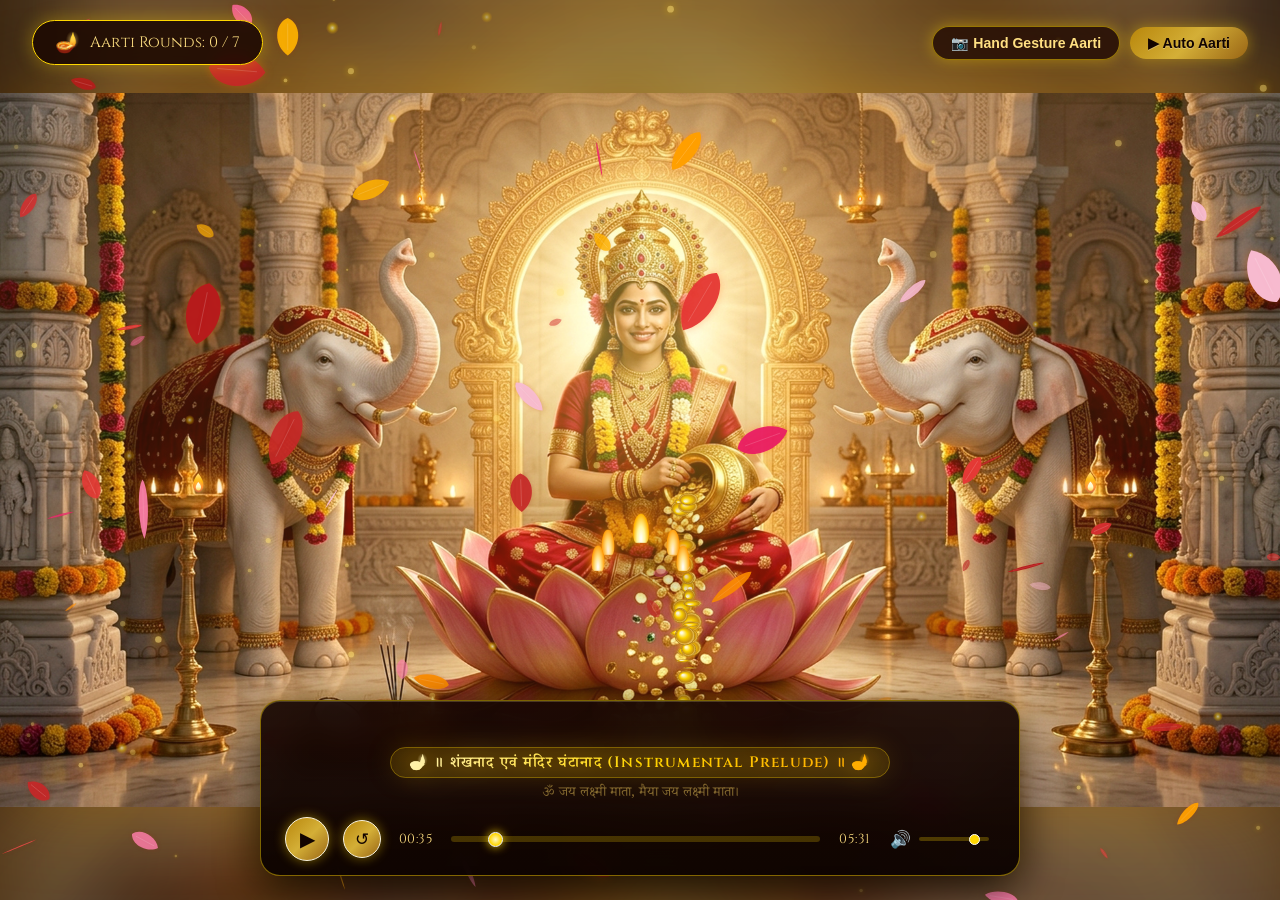
<file: preview_darshan.html>
<!DOCTYPE html>
<html lang="en">
<head>
    <meta charset="UTF-8">
    <meta name="viewport" content="width=device-width, initial-scale=1.0">
    <title>Darshan & Aarti Lyrics Preview</title>
    <link rel="preconnect" href="https://fonts.googleapis.com">
    <link rel="preconnect" href="https://fonts.gstatic.com" crossorigin>
    <link href="https://fonts.googleapis.com/css2?family=Cinzel:wght@400;600;700&family=Noto+Serif+Devanagari:wght@400;600;700&family=Rozha+One&display=swap" rel="stylesheet">
    <link rel="stylesheet" href="css/welcome.css">
    <link rel="stylesheet" href="css/curtains.css">
    <link rel="stylesheet" href="css/sanctum.css">
    <link rel="stylesheet" href="css/aarti_player.css">
    <link rel="stylesheet" href="css/aarti.css">
    <style>
        /* Force Sanctum Active for Visual Verification */
        .sanctum-sanctorum {
            opacity: 1 !important;
            pointer-events: auto !important;
        }
        .welcome-screen, .temple-curtains-stage {
            display: none !important;
        }
    </style>
</head>
<body>
    <!-- Sacred Audio Assets -->
    <audio id="shankhAudio" preload="auto">
        <source src="shankh_naad.mp3" type="audio/mpeg">
    </audio>
    <audio id="aartiAudio" preload="metadata">
        <source src="media/audio/maa-lakshmi-aarti.mp3" type="audio/mpeg">
    </audio>

    <main id="app">
        <section id="sanctumSanctorum" class="sanctum-sanctorum active">
            <!-- Fullscreen Edge-to-Edge Maa Lakshmi Darshan Presentation -->
            <div class="fullscreen-darshan-container">
                <img src="maa_lakshmi_darshan_4k.jpg" alt="" class="darshan-bg-blur" aria-hidden="true">
                <img src="maa_lakshmi_darshan_4k.jpg" 
                     srcset="maa_lakshmi_darshan_1080p.jpg 1920w, maa_lakshmi_darshan_4k.jpg 3840w"
                     sizes="100vw"
                     alt="Maa Maha Lakshmi Divine Fullscreen Darshan" 
                     class="darshan-main-img" 
                     id="deityDarshanImg">
            </div>

            <!-- Atmospheric Divine Light Rays Layer -->
            <div class="divine-rays-layer"></div>

            <!-- Fullscreen Particle Canvas (Flowers, Diya Flames, Incense Smoke & Coins) -->
            <canvas id="divineEnvCanvas"></canvas>

            <!-- Radiant Golden Divine Aura (Prabha Mandal) Behind Maa's Crown -->
            <div class="golden-prabha-aura"></div>

            <!-- Phase 3B: Devotional Aarti Lyrics & Mandir Audio Player Pedestal -->
            <div id="aartiPlayerPedestal" class="mandir-lyrics-pedestal" role="region" aria-label="Maa Lakshmi Aarti Audio and Lyrics">
                <!-- Synchronized Devanagari Lyrics Display -->
                <div class="lyrics-stage">
                    <div id="lyricPrev" class="lyric-line-prev" aria-hidden="true">ॐ जय लक्ष्मी माता, मैया जय लक्ष्मी माता।</div>
                    <div id="lyricCurrent" class="lyric-line-current" aria-live="polite">तुमको निशिदिन सेवत, हरि विष्णु विधाता॥ ॐ जय लक्ष्मी माता॥</div>
                    <div id="lyricNext" class="lyric-line-next" aria-hidden="true">उमा, रमा, ब्रह्माणी, तुम ही जग-माता।</div>
                </div>

                <!-- Custom Mandir Audio Controls -->
                <div class="player-controls-row">
                    <button id="btnPlayPause" class="btn-mandir-ctrl btn-mandir-play" aria-label="Play Aarti">▶</button>
                    <button id="btnReplay" class="btn-mandir-ctrl" aria-label="Replay Aarti">↺</button>
                    <span id="currentTimeDisplay" class="time-display">00:35</span>
                    <div class="seek-bar-wrapper">
                        <input type="range" id="aartiSeekSlider" class="mandir-seek-slider" min="0" max="331" value="35" step="1" aria-label="Aarti Progress">
                    </div>
                    <span id="totalTimeDisplay" class="time-display">05:31</span>
                    <div class="volume-group">
                        <button id="btnVolumeIcon" class="btn-vol-icon" aria-label="Mute or Unmute">🔊</button>
                        <input type="range" id="aartiVolSlider" class="mandir-vol-slider" min="0" max="1" value="0.85" step="0.01" aria-label="Volume">
                    </div>
                </div>
            </div>

            <!-- Phase 4: Top Aarti Toolbar -->
            <div id="aartiToolbar" class="aarti-toolbar">
                <div class="aarti-counter-badge">
                    <span class="aarti-counter-icon">🪔</span>
                    <span id="aartiRoundText">Aarti Rounds: 0 / 7</span>
                </div>
                <div class="aarti-btn-group">
                    <button id="camToggleBtn" class="btn-aarti btn-aarti-outline">
                        📷 Hand Gesture Aarti
                    </button>
                    <button id="autoAartiBtn" class="btn-aarti">
                        ▶ Auto Aarti
                    </button>
                </div>
            </div>

            <!-- Phase 4: Floating Ornate Aarti Thali with Living Flames -->
            <div id="aartiThali">
                <div class="thali-brass-disc">
                    <!-- Central Camphor Jyoti -->
                    <div class="thali-flame-kapoor"></div>
                    <!-- 4 Ghee Wicks (Panch Pradeep) -->
                    <div class="thali-ghee-wick wick-pos-top"></div>
                    <div class="thali-ghee-wick wick-pos-bottom"></div>
                    <div class="thali-ghee-wick wick-pos-left"></div>
                    <div class="thali-ghee-wick wick-pos-right"></div>
                </div>
            </div>

            <!-- Phase 4: Live Camera PiP Preview -->
            <div id="camViewBox">
                <video id="camVideo" autoplay muted playsinline></video>
                <canvas id="camOverlayCanvas"></canvas>
                <div class="cam-status-label">✋ Hand Tracking Active</div>
            </div>

            <!-- Phase 5: Final Divine Blessings Modal -->
            <div id="finalBlessingsModal">
                <div class="blessing-swastik">卐</div>
                <h2 class="blessing-heading">॥ शुभ दीपावली ॥</h2>
                <div class="blessing-body">
                    <p>माँ महालक्ष्मी की कृपा से आपके जीवन में सदैव सुख, शांति, समृद्धि और आरोग्य का वास हो।</p>
                    <p class="blessing-mantra-quote">"सर्वमङ्गलमाङ्गल्ये शिवे सर्वार्थसाधिके ।<br>शरण्ये त्र्यम्बके गौरि नारायणि नमोऽस्तु ते ॥"</p>
                </div>
                <button class="btn-aarti" id="btnRestartAarti">
                    ✨ पुनः दर्शन एवं आरती
                </button>
            </div>
        </section>
    </main>

    <!-- GSAP CDN -->
    <script src="https://cdnjs.cloudflare.com/ajax/libs/gsap/3.12.5/gsap.min.js"></script>

    <script src="js/environment.js"></script>
    <script src="js/aarti_player.js"></script>
    <script src="js/aarti.js"></script>
    <script>
        document.addEventListener('DOMContentLoaded', () => {
            const environment = new DivineEnvironmentComponent('divineEnvCanvas');
            environment.start();

            const aartiPlayer = new MaaLakshmiAartiPlayer({
                audioId: 'aartiAudio',
                containerId: 'aartiPlayerPedestal'
            });

            const aarti = new AartiInteractionComponent({
                environment: environment,
                player: aartiPlayer
            });
            aarti.showThali();

            window.appEnvironment = environment;
            window.appAartiPlayer = aartiPlayer;
            window.appAarti = aarti;
        });
    </script>
</body>
</html>
</file>
<file: css/welcome.css>
/* ==========================================================================
   PHASE 1: WELCOME SCREEN (FULL VIEWPORT MP4 & CORNER SCROLL PROMPT)
   ========================================================================== */

:root {
    --gold-bright: #FFF275;
    --gold-warm: #FFD700;
    --gold-subtle: #FFE082;
    --gold-dark: #C59B27;
    --bg-dark: #080301;
}

* {
    box-sizing: border-box;
    margin: 0;
    padding: 0;
}

html, body {
    width: 100%;
    height: 100%;
    overflow: hidden;
    background-color: var(--bg-dark);
    font-family: 'Cinzel', 'Georgia', 'Noto Serif Devanagari', serif;
    color: #FFF5E1;
}

/* Master App Viewport Container */
#app {
    position: relative;
    width: 100vw;
    height: 100vh;
    overflow: hidden;
}

/* Phase 1: Fullscreen Welcome Screen */
.welcome-screen {
    position: absolute;
    top: 0;
    left: 0;
    width: 100vw;
    height: 100vh;
    z-index: 10;
    display: flex;
    align-items: center;
    justify-content: center;
    background-color: var(--bg-dark);
    /* Transition preparation for Phase 2 scroll trigger */
    transition: transform 1.2s cubic-bezier(0.77, 0, 0.175, 1), opacity 1s ease;
}

/* Full Viewport Responsive Video */
.welcome-video {
    position: absolute;
    top: 0;
    left: 0;
    width: 100%;
    height: 100%;
    object-fit: cover;
    object-position: center;
    display: block;
    pointer-events: none;
    /* Soft ambient vignette integration */
    filter: brightness(1.02) contrast(1.04);
}

/* Subtle, Elegant Fixed Message in Corner */
.scroll-prompt {
    position: fixed;
    bottom: 32px;
    right: 36px;
    z-index: 20;
    display: flex;
    align-items: center;
    gap: 8px;
    cursor: pointer;
    text-decoration: none;
    pointer-events: auto;
    
    /* Warm golden typography */
    color: var(--gold-subtle);
    font-size: 1.05rem;
    font-weight: 500;
    letter-spacing: 1.8px;
    text-transform: none;

    /* Very subtle glow */
    text-shadow: 
        0 0 10px rgba(255, 215, 0, 0.45),
        0 0 20px rgba(255, 160, 0, 0.25);
    
    padding: 8px 16px;
    border-radius: 20px;
    background: rgba(18, 7, 2, 0.35);
    backdrop-filter: blur(6px);
    -webkit-backdrop-filter: blur(6px);
    border: 1px solid rgba(255, 215, 0, 0.22);

    /* Subtle floating breathing motion */
    animation: gentle-prompt-pulse 3s infinite ease-in-out;
    transition: all 0.35s ease;
}

.scroll-prompt:hover {
    color: #FFF;
    border-color: rgba(255, 215, 0, 0.55);
    background: rgba(28, 10, 3, 0.6);
    text-shadow: 
        0 0 14px rgba(255, 215, 0, 0.75),
        0 0 25px rgba(255, 180, 0, 0.4);
    transform: translateY(-2px);
}

.scroll-arrow {
    display: inline-block;
    color: var(--gold-warm);
    font-size: 1.15rem;
    line-height: 1;
    transform: translateY(0);
    transition: transform 0.3s ease;
}

.scroll-prompt:hover .scroll-arrow {
    transform: translateY(3px);
}

@keyframes gentle-prompt-pulse {
    0%, 100% {
        opacity: 0.88;
        transform: translateY(0);
        box-shadow: 0 0 12px rgba(255, 140, 0, 0.15);
    }
    50% {
        opacity: 1;
        transform: translateY(-3px);
        box-shadow: 0 0 20px rgba(255, 180, 0, 0.28);
    }
}

/* Mobile Responsiveness */
@media (max-width: 768px) {
    .scroll-prompt {
        bottom: 24px;
        right: 50%;
        transform: translateX(50%);
        font-size: 0.95rem;
        letter-spacing: 1.2px;
        white-space: nowrap;
        padding: 7px 15px;
    }

    @keyframes gentle-prompt-pulse {
        0%, 100% {
            opacity: 0.88;
            transform: translateX(50%) translateY(0);
        }
        50% {
            opacity: 1;
            transform: translateX(50%) translateY(-3px);
        }
    }
}
</file>
<file: css/curtains.css>
/* ==========================================================================
   PHASE 2: LUXURIOUS RED SILK TEMPLE CURTAINS COMPONENT
   ========================================================================== */

/* Fullscreen Curtains Layer */
.temple-curtains-stage {
    position: absolute;
    top: 0;
    left: 0;
    width: 100vw;
    height: 100vh;
    z-index: 15;
    pointer-events: none;
    display: flex;
    overflow: hidden;
}

/* Luxurious Red Silk Curtain Panels */
.curtain-panel {
    width: 50vw;
    height: 100vh;
    position: relative;
    background: linear-gradient(to bottom, #8A0000 0%, #520000 50%, #290000 100%);
    box-shadow: 0 0 60px rgba(0, 0, 0, 0.95);
    will-change: transform;
    
    /* Authentic vertical silk fabric folds & golden sheen */
    background-image: 
        repeating-linear-gradient(
            90deg, 
            rgba(0, 0, 0, 0.42) 0px, 
            rgba(255, 215, 0, 0.09) 30px, 
            rgba(0, 0, 0, 0.45) 60px, 
            transparent 60px, 
            transparent 90px
        ),
        radial-gradient(ellipse at 50% 10%, rgba(255, 215, 0, 0.25) 0%, transparent 68%);
}

.curtain-left {
    border-right: 4px solid #FFD700;
    transform-origin: left center;
}

.curtain-right {
    border-left: 4px solid #FFD700;
    transform-origin: right center;
}

/* Golden Embroidered Zari Top Arch / Valance */
.curtain-zari-top {
    position: absolute;
    top: 0;
    left: 0;
    width: 100%;
    height: 36px;
    background: linear-gradient(135deg, #B8860B 0%, #FFD700 50%, #8C6D1F 100%);
    box-shadow: 0 5px 16px rgba(0, 0, 0, 0.8);
    border-bottom: 2px solid #FFF8DC;
    z-index: 2;
    background-image: repeating-linear-gradient(
        45deg,
        rgba(255, 255, 255, 0.2) 0px,
        rgba(255, 255, 255, 0.2) 6px,
        transparent 6px,
        transparent 12px
    );
}

/* Golden Tassels on Bottom Border */
.curtain-tassels-bottom {
    position: absolute;
    bottom: 0;
    left: 0;
    width: 100%;
    height: 36px;
    background: repeating-linear-gradient(
        90deg, 
        #FFD700 0px, 
        #FFD700 10px, 
        #B8860B 10px, 
        #B8860B 20px, 
        #8C6D1F 20px, 
        #8C6D1F 30px
    );
    border-top: 3px solid #FFF8DC;
    box-shadow: 0 -4px 18px rgba(0, 0, 0, 0.7);
    z-index: 2;
}

/* Center Golden Light Leak Beam (Between Parting Curtains) */
.curtain-light-leak {
    position: absolute;
    top: 0;
    left: calc(50% - 20px);
    width: 40px;
    height: 100vh;
    background: radial-gradient(ellipse at 50% 50%, rgba(255, 220, 100, 0.9) 0%, rgba(255, 160, 20, 0.4) 40%, transparent 80%);
    filter: blur(8px);
    opacity: 0;
    z-index: 16;
    pointer-events: none;
    mix-blend-mode: screen;
}

/* Golden Sparkle Burst Canvas during Curtain Opening */
#curtainFxCanvas {
    position: absolute;
    top: 0;
    left: 0;
    width: 100vw;
    height: 100vh;
    pointer-events: none;
    z-index: 18;
}

/* Accessibility: Respect Reduced Motion Preferences */
@media (prefers-reduced-motion: reduce) {
    .curtain-panel {
        transition: opacity 0.8s ease !important;
    }
}
</file>
<file: css/sanctum.css>
/* ==========================================================================
   PHASE 2: FULLSCREEN MAA LAKSHMI CINEMATIC SANCTUM STAGE
   - Edge-to-edge 16:9 master presentation with zero cropping of sacred figures
   - Responsive dual-layer mobile portrait ambient blur backdrop
   - Dynamic volumetric god rays with gentle oscillation
   - Breathing golden Prabha Mandal (halo) with slow celestial rotation
   - Subtle living candlelight ambient pulse
   ========================================================================== */

/* Fullscreen Sanctum Sanctorum Stage */
.sanctum-sanctorum {
    position: absolute;
    top: 0;
    left: 0;
    width: 100vw;
    height: 100vh;
    z-index: 5;
    background-color: #080301;
    overflow: hidden;
    opacity: 0;
    pointer-events: none;
    transition: opacity 1.8s cubic-bezier(0.22, 1, 0.36, 1);
    animation: sanctum-candlelight-pulse 12s infinite alternate ease-in-out;
}

.sanctum-sanctorum.active {
    opacity: 1;
    pointer-events: auto;
}

/* Subtle collective temple lamp breathing pulse */
@keyframes sanctum-candlelight-pulse {
    0% {
        filter: brightness(1.0) saturate(1.02);
    }
    50% {
        filter: brightness(1.04) saturate(1.06);
    }
    100% {
        filter: brightness(0.98) saturate(1.0);
    }
}

/* Edge-to-Edge Fullscreen Darshan Container (No borders, No margins) */
.fullscreen-darshan-container {
    position: absolute;
    top: 0;
    left: 0;
    width: 100vw;
    height: 100vh;
    overflow: hidden;
    display: flex;
    align-items: center;
    justify-content: center;
    z-index: 2;
}

/* Layer 1: Blurred Duplicate Background for Non-16:9 & Mobile Screens */
.darshan-bg-blur {
    position: absolute;
    top: -6%;
    left: -6%;
    width: 112%;
    height: 112%;
    object-fit: cover;
    object-position: center;
    filter: blur(36px) brightness(0.52) saturate(1.2);
    transform: scale(1.08);
    pointer-events: none;
    z-index: 1;
}

/* Layer 2: Main Foreground Crisp Master Artwork of Maa Lakshmi */
.darshan-main-img {
    position: relative;
    width: 100%;
    height: 100%;
    object-fit: cover; /* Edge-to-edge on 16:9 desktop */
    object-position: center;
    z-index: 2;
    filter: drop-shadow(0 0 40px rgba(255, 170, 0, 0.28));
    transition: filter 1.2s ease-out;
}

/* Responsive Rule for Mobile / Portrait Viewports (Aspect Ratio < 16:10)
   Ensures complete composition (Maa, both white elephants, crown, lotus, pillars)
   remains 100% visible without any cropping or distortion */
@media (max-aspect-ratio: 16/10) {
    .darshan-main-img {
        object-fit: contain;
    }
}

/* Layer 3: Radiant Golden Divine Halo (Prabha Mandal) Behind Maa's Crown */
.golden-prabha-aura {
    position: absolute;
    width: min(54vw, 440px);
    height: min(54vw, 440px);
    top: 15%;
    left: calc(50% - min(27vw, 220px));
    border-radius: 50%;
    background: radial-gradient(
        circle,
        rgba(255, 235, 120, 0.42) 0%,
        rgba(255, 180, 20, 0.22) 42%,
        rgba(255, 120, 0, 0.08) 65%,
        transparent 75%
    );
    filter: blur(28px);
    mix-blend-mode: screen;
    animation: aura-radiance-breathe 26s infinite ease-in-out;
    pointer-events: none;
    z-index: 3;
}

@keyframes aura-radiance-breathe {
    0%, 100% {
        transform: scale(0.97) rotate(0deg);
        opacity: 0.72;
    }
    50% {
        transform: scale(1.08) rotate(180deg);
        opacity: 0.94;
        filter: blur(34px);
    }
}

/* Layer 4: Soft Volumetric Divine God Rays */
.divine-rays-layer {
    position: absolute;
    top: -25%;
    left: -25%;
    width: 150%;
    height: 150%;
    background: 
        radial-gradient(circle at 50% 25%, rgba(255, 220, 80, 0.15) 0%, transparent 65%),
        repeating-conic-gradient(
            from 0deg at 50% 25%,
            rgba(255, 215, 0, 0.05) 0deg,
            transparent 8deg,
            rgba(255, 165, 0, 0.06) 16deg,
            transparent 24deg
        );
    filter: blur(14px);
    mix-blend-mode: screen;
    pointer-events: none;
    z-index: 4;
    animation: divine-rays-sway 22s infinite alternate ease-in-out;
}

@keyframes divine-rays-sway {
    0% {
        transform: rotate(-3.5deg) scale(0.98);
        opacity: 0.75;
    }
    100% {
        transform: rotate(3.5deg) scale(1.05);
        opacity: 0.95;
    }
}

/* Layer 5: Canvas for Diya Flames, Petals, Coins, Prana Dust & Incense Smoke */
#divineEnvCanvas {
    position: absolute;
    top: 0;
    left: 0;
    width: 100vw;
    height: 100vh;
    pointer-events: none;
    z-index: 6;
}

/* Layer 6: Discreet Sacred Sanskrit Header Pill */
.sanctum-mantra-pill {
    position: absolute;
    top: 24px;
    left: 28px;
    z-index: 12;
    display: flex;
    align-items: center;
    gap: 9px;
    padding: 8px 20px;
    border-radius: 24px;
    background: rgba(20, 6, 2, 0.78);
    border: 1px solid rgba(255, 215, 0, 0.45);
    color: #FFE082;
    font-size: 0.9rem;
    letter-spacing: 1.8px;
    backdrop-filter: blur(10px);
    -webkit-backdrop-filter: blur(10px);
    box-shadow: 0 0 20px rgba(255, 160, 0, 0.3);
    pointer-events: none;
    font-family: 'Cinzel', serif;
}

.mantra-lamp-icon {
    color: #FFD700;
    font-size: 1.1rem;
    animation: lamp-glow 2.2s infinite alternate ease-in-out;
}

@keyframes lamp-glow {
    0% { filter: drop-shadow(0 0 3px #FFD700); }
    100% { filter: drop-shadow(0 0 10px #FFA500); }
}

/* Responsive Mobile Placement */
@media (max-width: 768px) {
    .sanctum-mantra-pill {
        top: 14px;
        left: 50%;
        transform: translateX(-50%);
        font-size: 0.8rem;
        padding: 6px 14px;
        white-space: nowrap;
    }
}
</file>
<file: css/aarti_player.css>
/* ==========================================================================
   PHASE 3B: DEVOTIONAL AARTI AUDIO PLAYER & SYNCHRONIZED HINDI LYRICS
   - Classical Temple Pedestal Aesthetic (Gold, Ebony, and Deep Maroon)
   - Synchronized Devanagari Typography (Current, Previous, Next lines)
   - Complete Custom Audio Controls (Play/Pause, Seek, Replay, Volume, Timer)
   - Responsive Layout (Desktop Widescreen & Mobile Portrait)
   ========================================================================== */

/* Main Floating Mandir Pedestal Container */
.mandir-lyrics-pedestal {
    position: absolute;
    bottom: 24px;
    left: 50%;
    transform: translateX(-50%);
    width: min(92vw, 760px);
    background: linear-gradient(180deg, rgba(22, 6, 2, 0.92) 0%, rgba(12, 3, 1, 0.96) 100%);
    border: 1.5px solid rgba(255, 215, 0, 0.45);
    border-radius: 20px;
    padding: 16px 24px 14px;
    box-shadow: 
        0 12px 40px rgba(0, 0, 0, 0.85),
        0 0 25px rgba(255, 170, 0, 0.22),
        inset 0 1px 0 rgba(255, 240, 160, 0.2);
    backdrop-filter: blur(14px);
    -webkit-backdrop-filter: blur(14px);
    z-index: 25;
    display: flex;
    flex-direction: column;
    gap: 12px;
    transition: all 0.3s ease;
    user-select: none;
}

/* ==========================================================================
   SYNCHRONIZED DEVANAGARI LYRICS DISPLAY
   ========================================================================== */
.lyrics-stage {
    display: flex;
    flex-direction: column;
    align-items: center;
    justify-content: center;
    min-height: 86px;
    text-align: center;
    position: relative;
    overflow: hidden;
    padding: 4px 8px;
}

/* Previous Line (Subtle Preview) */
.lyric-line-prev {
    font-family: 'Noto Serif Devanagari', serif;
    font-size: 0.88rem;
    color: rgba(255, 224, 130, 0.42);
    margin-bottom: 4px;
    height: 1.3em;
    overflow: hidden;
    text-overflow: ellipsis;
    white-space: nowrap;
    max-width: 95%;
    transition: all 0.4s ease;
}

/* Current Active Line (Luminous Golden Focus) */
.lyric-line-current {
    font-family: 'Rozha One', 'Noto Serif Devanagari', serif;
    font-size: 1.38rem;
    line-height: 1.45;
    background: linear-gradient(135deg, #FFFDE7 0%, #FFD700 50%, #FFA000 100%);
    -webkit-background-clip: text;
    -webkit-text-fill-color: transparent;
    filter: drop-shadow(0 0 12px rgba(255, 193, 7, 0.65));
    font-weight: 600;
    letter-spacing: 0.8px;
    transition: transform 0.35s cubic-bezier(0.2, 0.9, 0.3, 1), opacity 0.35s ease;
    margin: 2px 0;
    max-width: 98%;
}

/* Instrumental Section Indicator */
.lyric-instrumental-badge {
    font-family: 'Cinzel', 'Noto Serif Devanagari', serif;
    font-size: 0.95rem;
    color: #FFE082;
    background: rgba(255, 193, 7, 0.12);
    border: 1px solid rgba(255, 215, 0, 0.3);
    padding: 4px 18px;
    border-radius: 20px;
    letter-spacing: 1.2px;
    animation: instrumental-pulse 2.4s infinite ease-in-out;
}

@keyframes instrumental-pulse {
    0%, 100% { opacity: 0.75; transform: scale(0.98); }
    50% { opacity: 1; transform: scale(1.02); filter: drop-shadow(0 0 8px #FFD700); }
}

/* Next Line (Upcoming Context) */
.lyric-line-next {
    font-family: 'Noto Serif Devanagari', serif;
    font-size: 0.86rem;
    color: rgba(255, 215, 100, 0.45);
    margin-top: 4px;
    height: 1.3em;
    overflow: hidden;
    text-overflow: ellipsis;
    white-space: nowrap;
    max-width: 95%;
    transition: all 0.4s ease;
}

/* ==========================================================================
   CUSTOM MANDIR AUDIO CONTROLS
   ========================================================================== */
.player-controls-row {
    display: flex;
    align-items: center;
    gap: 14px;
    width: 100%;
}

/* Circular Golden Action Buttons */
.btn-mandir-ctrl {
    background: linear-gradient(135deg, #B8860B 0%, #D4AF37 50%, #996515 100%);
    border: 1px solid #FFF8DC;
    border-radius: 50%;
    width: 38px;
    height: 38px;
    min-width: 38px;
    display: flex;
    align-items: center;
    justify-content: center;
    cursor: pointer;
    color: #120400;
    font-size: 1.05rem;
    box-shadow: 0 0 12px rgba(255, 215, 0, 0.45);
    transition: transform 0.2s ease, box-shadow 0.2s ease, background 0.2s ease;
}

.btn-mandir-ctrl:hover {
    transform: scale(1.08);
    box-shadow: 0 0 20px rgba(255, 215, 0, 0.75);
    background: linear-gradient(135deg, #FFF176 0%, #FFD700 50%, #FFA000 100%);
}

.btn-mandir-play {
    width: 44px;
    height: 44px;
    min-width: 44px;
    font-size: 1.25rem;
}

/* Timestamp Timers */
.time-display {
    font-family: 'Cinzel', monospace;
    font-size: 0.82rem;
    color: #FFE082;
    min-width: 42px;
    text-align: center;
    letter-spacing: 0.5px;
}

/* Seek Bar Track & Thumb */
.seek-bar-wrapper {
    flex: 1;
    display: flex;
    align-items: center;
    position: relative;
}

.mandir-seek-slider {
    -webkit-appearance: none;
    appearance: none;
    width: 100%;
    height: 6px;
    border-radius: 4px;
    background: rgba(255, 215, 0, 0.22);
    outline: none;
    cursor: pointer;
    transition: background 0.2s ease;
}

.mandir-seek-slider::-webkit-slider-thumb {
    -webkit-appearance: none;
    appearance: none;
    width: 15px;
    height: 15px;
    border-radius: 50%;
    background: radial-gradient(circle, #FFF9C4 0%, #FFD700 65%, #B8860B 100%);
    border: 1.5px solid #FFFFFF;
    box-shadow: 0 0 10px rgba(255, 215, 0, 0.9);
    cursor: pointer;
    transition: transform 0.15s ease;
}

.mandir-seek-slider::-webkit-slider-thumb:hover {
    transform: scale(1.25);
}

.mandir-seek-slider::-moz-range-thumb {
    width: 15px;
    height: 15px;
    border-radius: 50%;
    background: radial-gradient(circle, #FFF9C4 0%, #FFD700 65%, #B8860B 100%);
    border: 1.5px solid #FFFFFF;
    box-shadow: 0 0 10px rgba(255, 215, 0, 0.9);
    cursor: pointer;
}

/* Volume Slider Group */
.volume-group {
    display: flex;
    align-items: center;
    gap: 8px;
    min-width: 105px;
}

.btn-vol-icon {
    background: none;
    border: none;
    color: #FFE082;
    font-size: 1.05rem;
    cursor: pointer;
    padding: 0;
    transition: color 0.2s ease;
}

.btn-vol-icon:hover {
    color: #FFF;
}

.mandir-vol-slider {
    -webkit-appearance: none;
    appearance: none;
    width: 70px;
    height: 4px;
    border-radius: 3px;
    background: rgba(255, 215, 0, 0.25);
    outline: none;
    cursor: pointer;
}

.mandir-vol-slider::-webkit-slider-thumb {
    -webkit-appearance: none;
    appearance: none;
    width: 11px;
    height: 11px;
    border-radius: 50%;
    background: #FFD700;
    border: 1px solid #FFF;
    cursor: pointer;
}

.mandir-vol-slider::-moz-range-thumb {
    width: 11px;
    height: 11px;
    border-radius: 50%;
    background: #FFD700;
    border: 1px solid #FFF;
    cursor: pointer;
}

/* Mobile Responsive Styling */
@media (max-width: 768px) {
    .mandir-lyrics-pedestal {
        bottom: 14px;
        padding: 12px 14px 10px;
        width: 95vw;
        gap: 8px;
    }

    .lyrics-stage {
        min-height: 72px;
    }

    .lyric-line-current {
        font-size: 1.05rem;
    }

    .lyric-line-prev,
    .lyric-line-next {
        font-size: 0.74rem;
    }

    .player-controls-row {
        gap: 8px;
    }

    .btn-mandir-ctrl {
        width: 32px;
        height: 32px;
        min-width: 32px;
        font-size: 0.88rem;
    }

    .btn-mandir-play {
        width: 38px;
        height: 38px;
        min-width: 38px;
        font-size: 1.05rem;
    }

    .volume-group {
        display: none; /* Hide volume on mobile in favor of physical device keys */
    }

    .time-display {
        font-size: 0.72rem;
        min-width: 34px;
    }
}
</file>
<file: css/aarti.css>
/* ==========================================================================
   PHASE 4 & 5: INTERACTIVE AARTI THALI, HAND TRACKING & FINAL BLESSINGS
   ========================================================================== */

:root {
    --gold-primary: #FFD700;
    --gold-secondary: #FFA000;
    --gold-pale: #FFE082;
}

/* Floating Ornate Aarti Thali */
#aartiThali {
    position: absolute;
    top: 0;
    left: 0;
    width: 250px;
    height: 160px;
    pointer-events: none;
    z-index: 30;
    transform: translate3d(50vw, 72vh, 0) translate(-50%, -50%);
    display: none;
    filter: drop-shadow(0 14px 28px rgba(0, 0, 0, 0.70)) drop-shadow(0 0 35px rgba(255, 170, 20, 0.40));
    will-change: transform;
}

.thali-brass-disc {
    width: 100%;
    height: 100%;
    position: relative;
    display: flex;
    align-items: center;
    justify-content: center;
}

.thali-plate-img {
    width: 100%;
    height: 100%;
    object-fit: contain;
    pointer-events: none;
    user-select: none;
    display: block;
}

/* Central Camphor Flame (Apex Diya - Perfectly aligned to central cup wick) */
.thali-flame-kapoor {
    position: absolute;
    top: 22.8%;
    left: 50.3%;
    width: 14px;
    height: 26px;
    margin-left: -7px;
    margin-top: -26px;
    background: radial-gradient(ellipse at 50% 85%, #FFFFFF 0%, #FFF59D 35%, #FFB300 70%, #FF6F00 90%, transparent 100%);
    border-radius: 50% 50% 20% 20% / 60% 60% 30% 30%;
    filter: drop-shadow(0 0 6px #FFA000) drop-shadow(0 0 12px #FF6F00);
    animation: flame-flicker-center 0.22s infinite alternate ease-in-out;
    transform-origin: center bottom;
    pointer-events: none;
    z-index: 4;
}

/* 4 Peripheral Ghee Wicks (Panch Pradeep - Aligned to individual diya cup wicks) */
.thali-ghee-wick {
    position: absolute;
    width: 12px;
    height: 24px;
    margin-left: -6px;
    margin-top: -24px;
    background: radial-gradient(ellipse at 50% 85%, #FFFFFF 0%, #FFE082 35%, #FF9800 75%, #E65100 95%, transparent 100%);
    border-radius: 50% 50% 20% 20% / 60% 60% 30% 30%;
    filter: drop-shadow(0 0 5px #FF8F00);
    transform-origin: center bottom;
    pointer-events: none;
    z-index: 4;
}

.wick-pos-left   { left: 33.1%; top: 39.9%; animation: flame-flicker-left 0.26s infinite alternate ease-in-out; }
.wick-pos-top    { left: 37.1%; top: 30.1%; animation: flame-flicker-midleft 0.24s infinite alternate ease-in-out; }
.wick-pos-bottom { left: 63.2%; top: 30.1%; animation: flame-flicker-midright 0.25s infinite alternate ease-in-out; }
.wick-pos-right  { left: 67.3%; top: 39.9%; animation: flame-flicker-right 0.27s infinite alternate ease-in-out; }

/* Micro-harmonic organic flickering */
@keyframes flame-flicker-center {
    0%   { transform: scale(1.0) rotate(-1.5deg); opacity: 0.94; }
    50%  { transform: scale(1.06, 1.14) rotate(1deg); opacity: 1.0; }
    100% { transform: scale(0.96, 1.04) rotate(2deg); opacity: 0.92; }
}

@keyframes flame-flicker-left {
    0%   { transform: scale(0.95) rotate(-2deg); }
    100% { transform: scale(1.08) rotate(2.5deg); }
}

@keyframes flame-flicker-midleft {
    0%   { transform: scale(1.05) rotate(1.5deg); }
    100% { transform: scale(0.95) rotate(-2deg); }
}

@keyframes flame-flicker-midright {
    0%   { transform: scale(0.95) rotate(-1.5deg); }
    100% { transform: scale(1.08) rotate(2deg); }
}

@keyframes flame-flicker-right {
    0%   { transform: scale(1.08) rotate(2deg); }
    100% { transform: scale(0.96) rotate(-1.5deg); }
}

/* Aarti Controls Toolbar (Top of Sanctum) */
.aarti-toolbar {
    position: absolute;
    top: 20px;
    left: 50%;
    transform: translateX(-50%);
    width: 95vw;
    max-width: 1280px;
    display: flex;
    align-items: center;
    justify-content: space-between;
    z-index: 35;
    pointer-events: auto;
}

/* Aarti Round Counter Badge */
.aarti-counter-badge {
    background: rgba(28, 9, 2, 0.88);
    border: 1px solid var(--gold-primary);
    padding: 8px 22px;
    border-radius: 25px;
    font-size: 0.95rem;
    color: #FFE082;
    display: flex;
    align-items: center;
    gap: 10px;
    box-shadow: 0 0 18px rgba(255, 215, 0, 0.35);
    backdrop-filter: blur(8px);
}

.aarti-counter-icon {
    font-size: 1.25rem;
    color: #FFD700;
}

/* Action Button Group */
.aarti-btn-group {
    display: flex;
    align-items: center;
    gap: 10px;
    flex-wrap: wrap;
}

.btn-aarti {
    background: linear-gradient(135deg, #B8860B 0%, #D4AF37 50%, #996515 100%);
    color: #120400;
    border: none;
    padding: 8px 18px;
    border-radius: 20px;
    font-weight: 700;
    font-size: 0.88rem;
    cursor: pointer;
    box-shadow: 0 0 15px rgba(255, 215, 0, 0.4);
    display: inline-flex;
    align-items: center;
    gap: 6px;
    transition: all 0.25s ease;
    text-shadow: 0 1px 0 rgba(255, 255, 255, 0.3);
}

.btn-aarti:hover {
    transform: translateY(-2px);
    box-shadow: 0 0 25px rgba(255, 215, 0, 0.8);
    background: linear-gradient(135deg, #FFF176 0%, #FFD700 50%, #FFA000 100%);
}

.btn-aarti-outline {
    background: rgba(35, 12, 4, 0.82);
    color: #FFE082;
    border: 1px solid rgba(255, 215, 0, 0.5);
    text-shadow: none;
}

.btn-aarti-outline:hover {
    background: rgba(65, 22, 5, 0.92);
    color: #FFF;
    border-color: #FFD700;
}

/* Camera Active State */
.btn-cam-active {
    background: #FF5252 !important;
    color: #FFF !important;
    border-color: #FF1744 !important;
    box-shadow: 0 0 20px rgba(255, 23, 68, 0.6) !important;
}

/* Live Webcam Picture-in-Picture Preview */
#camViewBox {
    position: absolute;
    bottom: 24px;
    right: 24px;
    width: 180px;
    height: 135px;
    border-radius: 14px;
    overflow: hidden;
    border: 2px solid var(--gold-primary);
    box-shadow: 0 0 25px rgba(0, 0, 0, 0.85), 0 0 18px rgba(255, 215, 0, 0.45);
    background: #000;
    z-index: 35;
    display: none;
}

#camVideo {
    width: 100%;
    height: 100%;
    object-fit: cover;
    transform: scaleX(-1); /* Mirror camera stream */
}

#camOverlayCanvas {
    position: absolute;
    top: 0;
    left: 0;
    width: 100%;
    height: 100%;
    pointer-events: none;
}

.cam-status-label {
    position: absolute;
    bottom: 4px;
    left: 0;
    width: 100%;
    text-align: center;
    font-size: 0.72rem;
    color: #FFD700;
    background: rgba(0, 0, 0, 0.7);
    letter-spacing: 1px;
    padding: 2px 0;
}

/* Subtle Aarti Guidance Pill */
.aarti-guidance-pill {
    position: absolute;
    bottom: 25px;
    left: 50%;
    transform: translateX(-50%);
    background: rgba(25, 8, 2, 0.88);
    border: 1px solid rgba(255, 215, 0, 0.5);
    padding: 10px 26px;
    border-radius: 30px;
    color: #FFE49E;
    font-size: 0.95rem;
    box-shadow: 0 0 25px rgba(255, 140, 0, 0.4);
    z-index: 32;
    display: flex;
    align-items: center;
    gap: 10px;
    text-align: center;
    pointer-events: none;
    animation: pulse-guidance 3s infinite ease-in-out;
}

@keyframes pulse-guidance {
    0%, 100% { opacity: 0.85; transform: translateX(-50%) scale(1); }
    50% { opacity: 1; transform: translateX(-50%) scale(1.02); }
}

/* ==========================================================================
   PHASE 5: FINAL BLESSINGS SCENE
   ========================================================================== */
#finalBlessingsModal {
    position: absolute;
    top: 50%;
    left: 50%;
    transform: translate(-50%, -50%) scale(0.7);
    background: radial-gradient(circle at 50% 30%, #351003 0%, #150501 80%);
    border: 3px solid var(--gold-primary);
    border-radius: 24px;
    padding: 35px 45px;
    text-align: center;
    box-shadow: 
        0 0 70px rgba(255, 215, 0, 0.85),
        0 20px 50px rgba(0, 0, 0, 0.95);
    z-index: 50;
    opacity: 0;
    pointer-events: none;
    transition: all 0.6s cubic-bezier(0.175, 0.885, 0.32, 1.275);
    max-width: 90vw;
    width: 580px;
}

#finalBlessingsModal.active {
    opacity: 1;
    transform: translate(-50%, -50%) scale(1);
    pointer-events: auto;
}

.blessing-swastik {
    font-size: 2.2rem;
    color: #FF4500;
    text-shadow: 0 0 15px rgba(255, 69, 0, 0.8);
    margin-bottom: 8px;
}

.blessing-heading {
    font-size: 2.0rem;
    background: linear-gradient(135deg, #FFF9C4 0%, #FFD700 50%, #FF8F00 100%);
    -webkit-background-clip: text;
    -webkit-text-fill-color: transparent;
    margin-bottom: 14px;
    letter-spacing: 1.5px;
}

.blessing-body {
    color: #FFE082;
    font-size: 1.15rem;
    line-height: 1.7;
    margin-bottom: 24px;
}

.blessing-mantra-quote {
    font-style: italic;
    color: #FFCA28;
    margin-top: 10px;
    font-size: 0.98rem;
    opacity: 0.9;
}

/* Mobile Adjustments */
@media (max-width: 768px) {
    #aartiThali {
        width: 190px;
        height: 122px;
    }
    .thali-flame-kapoor {
        width: 11px;
        height: 20px;
        margin-left: -5.5px;
        margin-top: -20px;
    }
    .thali-ghee-wick {
        width: 9px;
        height: 18px;
        margin-left: -4.5px;
        margin-top: -18px;
    }
    #camViewBox {
        width: 130px;
        height: 98px;
        top: 75px;
        right: 14px;
        bottom: auto;
    }
    .aarti-toolbar {
        top: 12px;
        left: 50%;
        transform: translateX(-50%);
        width: 92vw;
        flex-direction: column;
        gap: 8px;
    }
    .aarti-guidance-pill {
        bottom: 16px;
        font-size: 0.82rem;
        padding: 8px 18px;
        white-space: nowrap;
    }
    #finalBlessingsModal {
        padding: 25px 20px;
    }
    .blessing-heading {
        font-size: 1.5rem;
    }
    .blessing-body {
        font-size: 0.98rem;
    }
}
</file>
